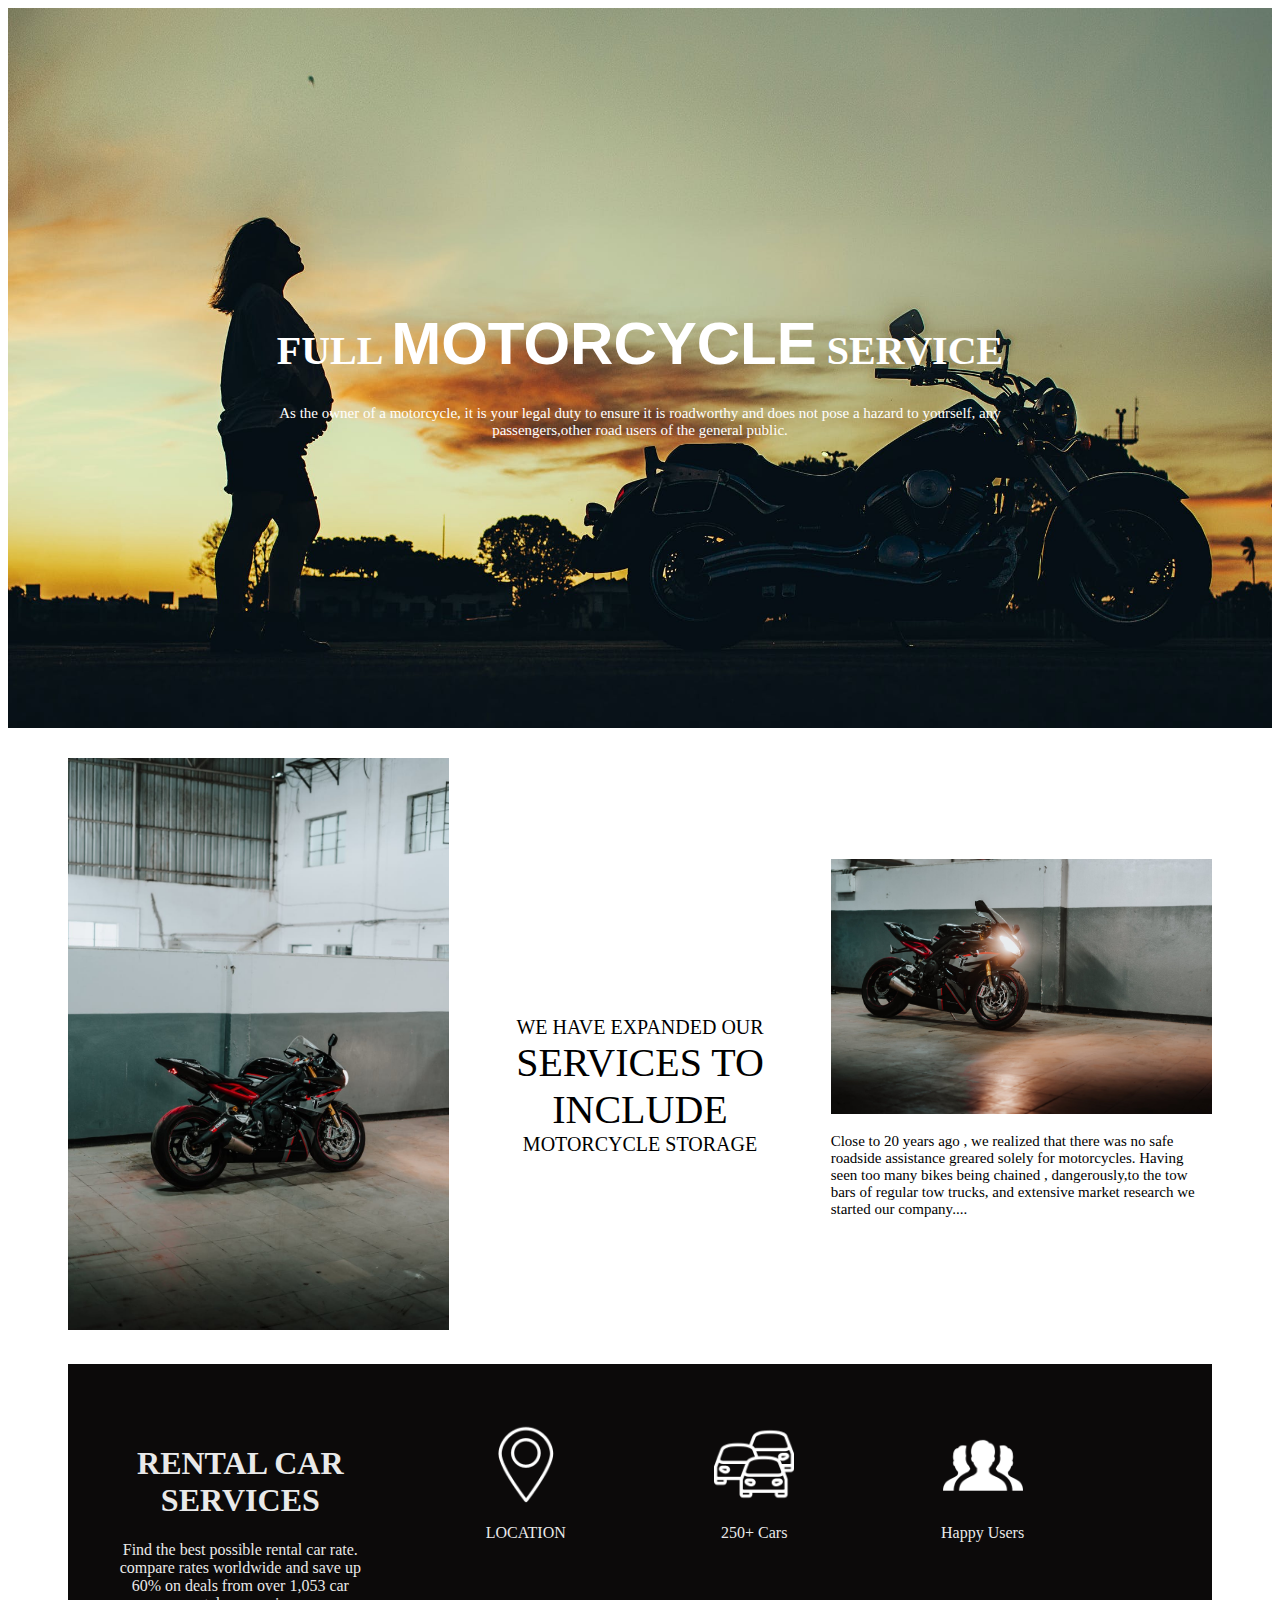
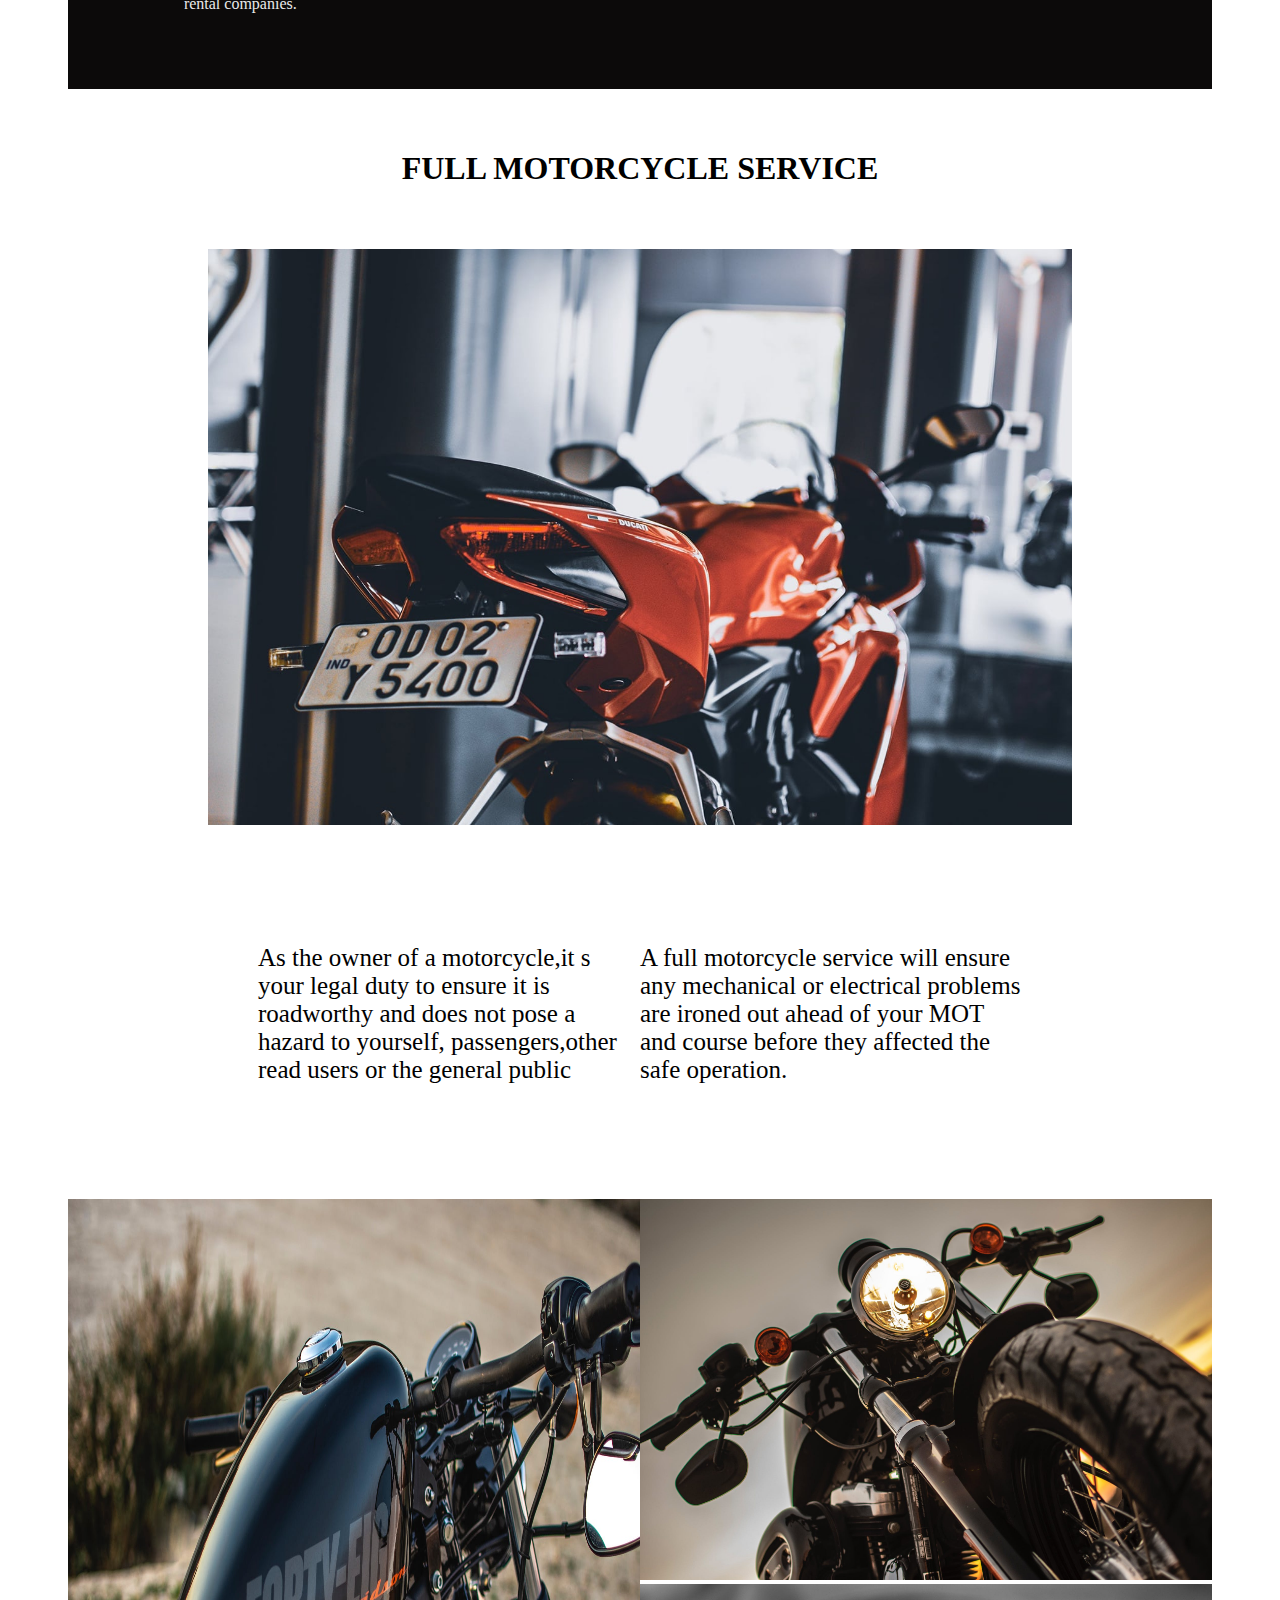
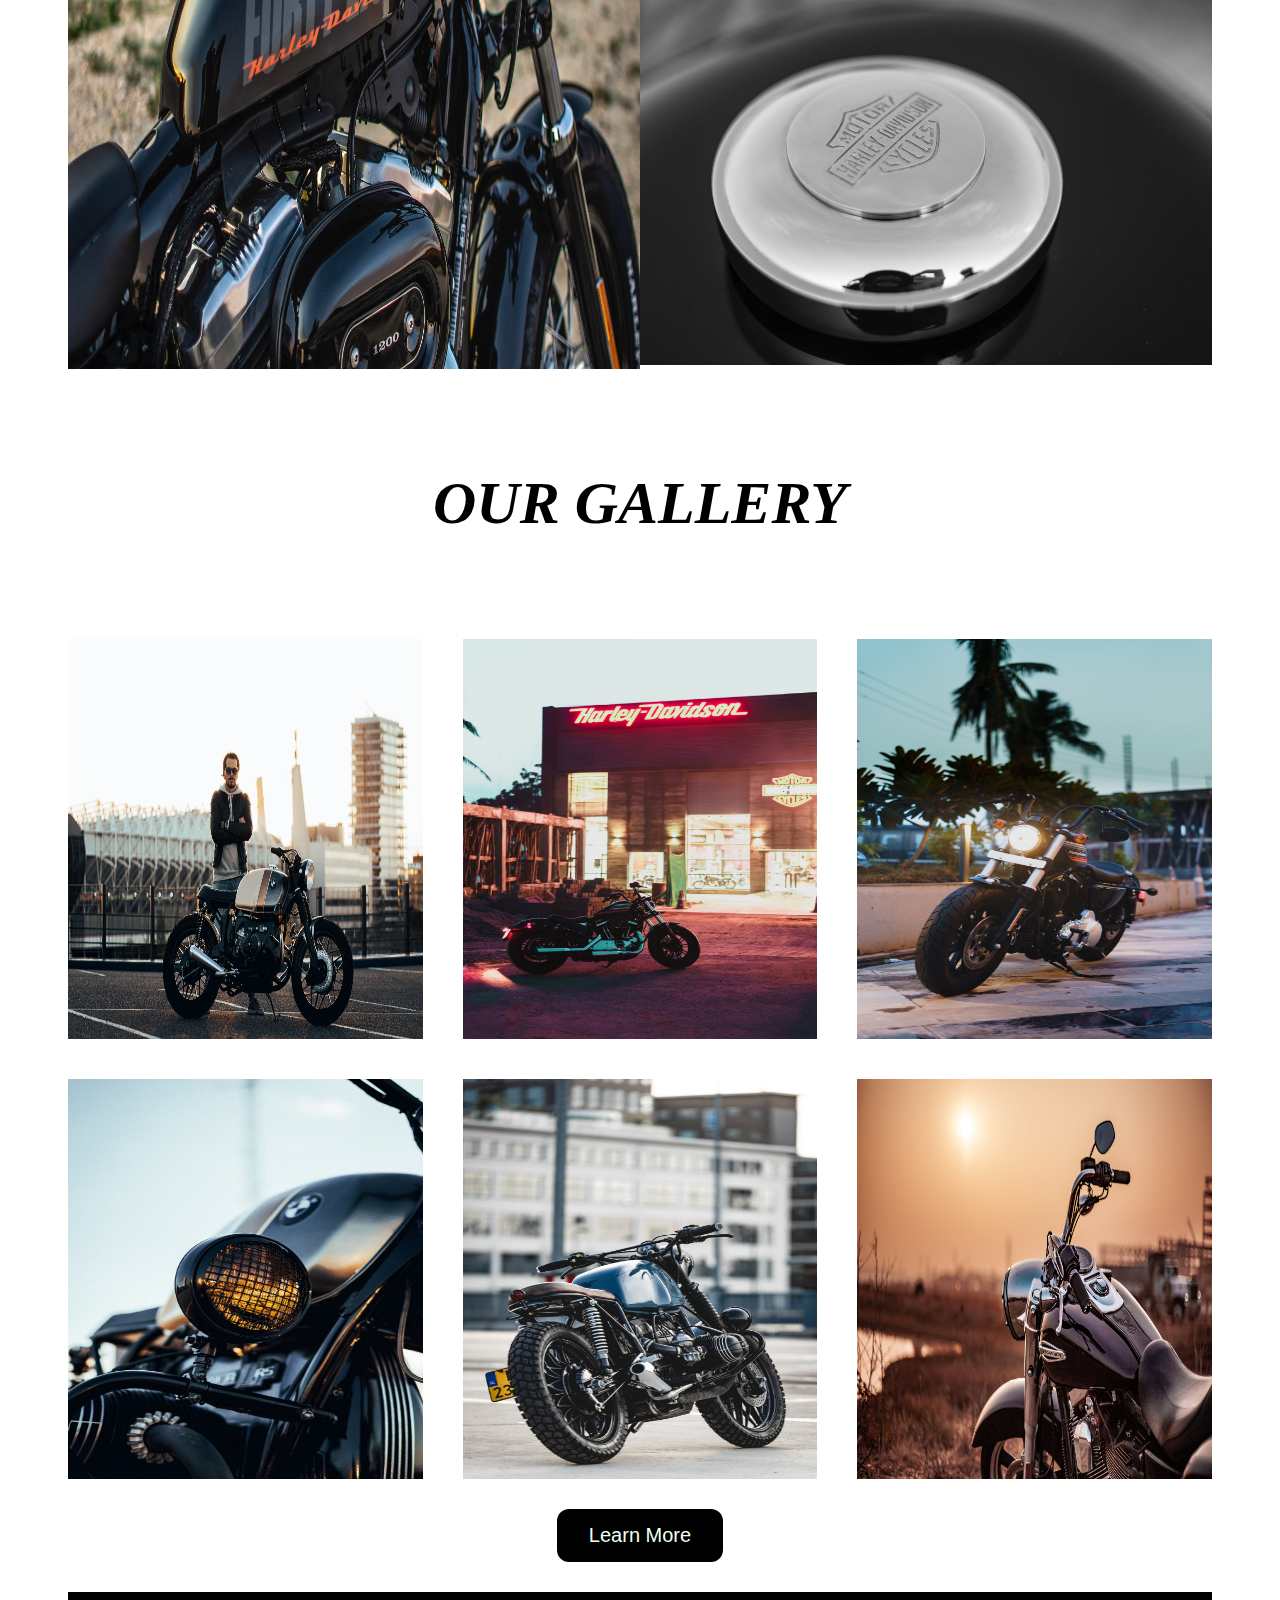
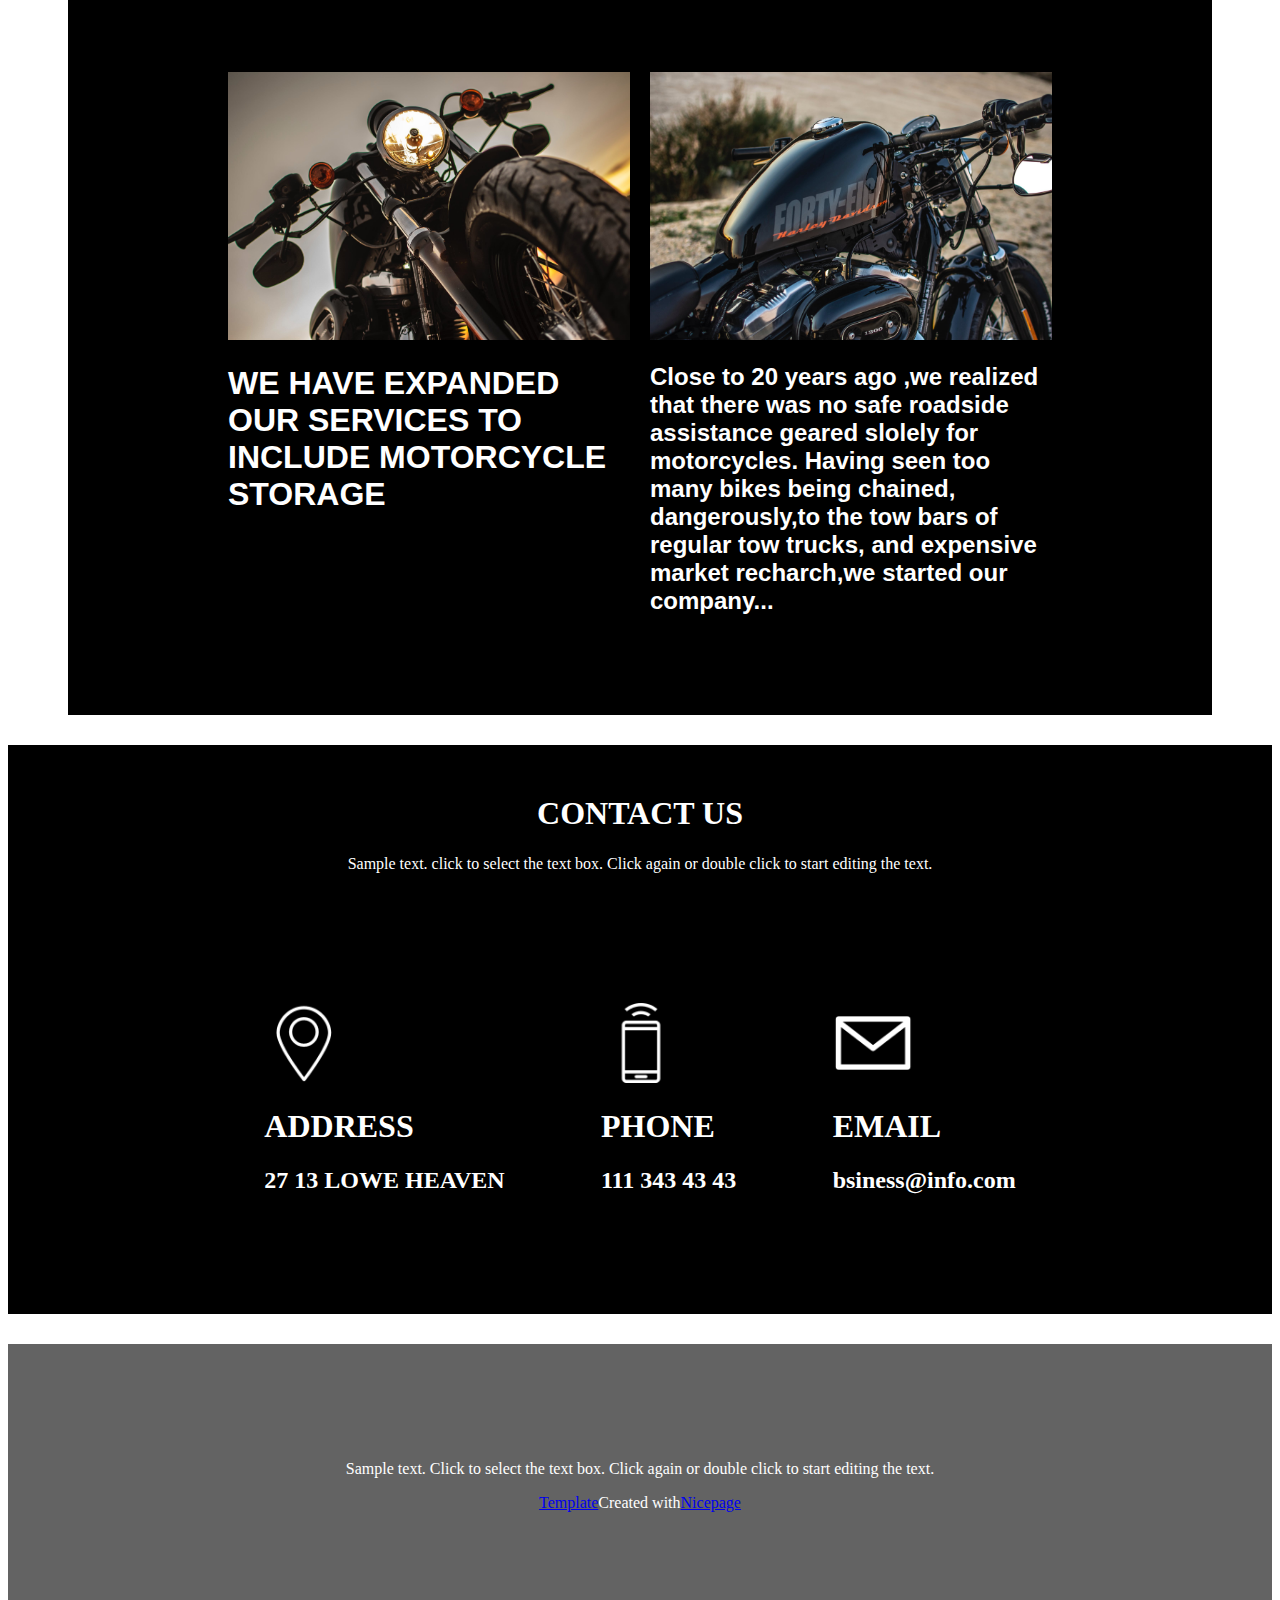
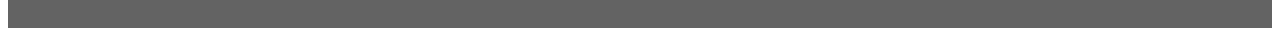
<file: index.html>
<!DOCTYPE html>
<html>
    <head>
        <title>website of motorcycle</title>
        <link rel="stylesheet" href="./style.css" />
    </head>
    <body>
        <div class="main_profile-container">
            <div class="service-text">
                <h1 class="front-size">
                    FULL <span class="text"> MOTORCYCLE</span> SERVICE
                </h1>
                <p class="para-size">
                    As the owner of a motorcycle, it is your legal duty to
                    ensure it is roadworthy and does not pose a hazard to
                    yourself, any passengers,other road users of the general
                    public.
                </p>
            </div>
        </div>
        <div class="storage-container">
            <div class="image">
                <img
                    class="bike-image-1"
                    src="./photos/motorcycle.page.bike1.jpeg"
                />
            </div>
            <div>
                <p class="large-font">
                    WE HAVE EXPANDED OUR<span class="text-size-2"
                        >SERVICES TO INCLUDE</span
                    >MOTORCYCLE STORAGE
                </p>
            </div>
            <div class="bike-para">
                <img
                    class="bike-image-2"
                    src="./photos/motorcycle.page.bike2.jpeg"
                />
                <p class="paragraph">
                    Close to 20 years ago , we realized that there was no safe
                    roadside assistance greared solely for motorcycles. Having
                    seen too many bikes being chained , dangerously,to the tow
                    bars of regular tow trucks, and extensive market research we
                    started our company....
                </p>
            </div>
        </div>
        <div class="service-container">
            <div class="heading-fixing">
                <h1 class="service-container-heading">RENTAL CAR SERVICES</h1>
                <p class="service-para">
                    Find the best possible rental car rate. compare rates
                    worldwide and save up 60% on deals from over 1,053 car
                    rental companies.
                </p>
            </div>
            <div class="logo-fixing">
                <div class="location-logo">
                    <img class="first-logo" src="./photos/location white.png" />
                    <p class="service_logo-para1">LOCATION</p>
                </div>
                <div class="car-logo">
                    <img class="second-logo" src="./photos/car white.png" />
                    <p class="service_logo-para2">250+ Cars</p>
                </div>
                <div class="happy-user-logo">
                    <img
                        class="third-logo"
                        src="./photos/happy user white.png"
                    />
                    <p class="service_logo-para3">Happy Users</p>
                </div>
            </div>
        </div>
        <div class="motorcycle_main-container">
            <div class="motorcycle_main-header">
                <h1>FULL MOTORCYCLE SERVICE</h1>
            </div>
            <div class="motorcycle_main-image">
                <img class="image3" src="./photos/motorcycle-page bike3.jpg" />
            </div>
            <div class="motorcycle_main-paragraph">
                <div class="motorcycle_first para">
                    <p>
                        As the owner of a motorcycle,it s your legal duty to
                        ensure it is roadworthy and does not pose a hazard to
                        yourself, passengers,other read users or the general
                        public
                    </p>
                </div>
                <div class="motorcycle_second para">
                    <p>
                        A full motorcycle service will ensure any mechanical or
                        electrical problems are ironed out ahead of your MOT and
                        course before they affected the safe operation.
                    </p>
                </div>
            </div>
        </div>
        <div class="advertisment">
            <div class="advertisement-bike1">
                <img
                    class="super-bike1 flex"
                    src="./photos/motorcycle bike4.jpeg"
                />
            </div>
            <div class="flex-container">
                <div class="advertisement-bike2">
                    <img
                        class="super-bike2 flex"
                        src="./photos/motorcycle bike5.jpeg"
                    />
                </div>
                <div class="advertisement-bike3">
                    <img
                        class="super-bike3 flex"
                        src="./photos/motorcycle bike6.jpeg"
                    />
                </div>
            </div>
        </div>
        <div class="head">
            <h1>OUR GALLERY</h1>
        </div>
        <div class="gallery_main-container">
            <div class="gallery-first">
                <img
                    class="flexbox-images1 image"
                    src="./photos/gallery pic1.jpeg"
                />
            </div>
            <div class="gallery-second">
                <img
                    class="flexbox-images2 image"
                    src="./photos/gallary image2.jpeg"
                />
            </div>
            <div class="gallery-third">
                <img
                    class="flexbox-images3 image"
                    src="./photos/gallery image3.jpeg"
                />
            </div>
            <div class="gallery-fourth">
                <img
                    class="flexbox-images4 image"
                    src="/photos/gallery image4.jpeg"
                />
            </div>
            <div class="gallery-five">
                <img
                    class="flexbox-images5 image"
                    src="/photos/galllery 'image5.jpeg"
                />
            </div>
            <div class="gallery-six">
                <img
                    class="flexbox-images6 image"
                    src="./photos/gallery image6.jpeg"
                />
            </div>
        </div>
        <div class="switch">
            <button
                class="submit"
                type="button"
                onclick="alert('Hello bike lovers!')"
            >
                Learn More
            </button>
        </div>
        <div class="last-container">
            <div class="last-container-image1">
                <img class="last-image1" src="/photos/motorcycle bike5.jpeg" />

                <h1 class="last-para1">
                    WE HAVE EXPANDED OUR SERVICES TO INCLUDE MOTORCYCLE STORAGE
                </h1>
            </div>
            <div class="last-container-image2">
                <img class="last-image2" src="./photos/motorcycle bike4.jpeg" />

                <h2 class="last-para2">
                    Close to 20 years ago ,we realized that there was no safe
                    roadside assistance geared slolely for motorcycles. Having
                    seen too many bikes being chained, dangerously,to the tow
                    bars of regular tow trucks, and expensive market recharch,we
                    started our company...
                </h2>
            </div>
        </div>
        <div class="contact-container">
            <div class="last-heading">
                <h1 class="heading">CONTACT US</h1>
                <p class="paragraph-last">
                    Sample text. click to select the text box. Click again or
                    double click to start editing the text.
                </p>
            </div>
            <div class="flexbox-1-3">
                <div class="location-way">
                    <img
                        class="location icon"
                        src="./photos/location img2.png"
                    />
                    <h1>ADDRESS</h1>
                    <h2>27 13 LOWE HEAVEN</h2>
                </div>
                <div class="phone-way">
                    <img class="phone icon" src="/photos/phone ringing.png" />
                    <h1>PHONE</h1>
                    <h2>111 343 43 43</h2>
                </div>
                <div class="email-way">
                    <img class="email icon" src="./photos/mail image.png" />
                    <h1>EMAIL</h1>
                    <h2>bsiness@info.com</h2>
                </div>
            </div>
        </div>
        <div class="ending-container">
            <p class="ending-para">
                Sample text. Click to select the text box. Click again or double
                click to start editing the text.
            </p>
            <p class="ending-para-2">
                <a href="www.gooogle.com">Template</a>Created with<a
                    href="www.youtube.com"
                    >Nicepage</a
                >
            </p>
        </div>
    </body>
</html>
</file>
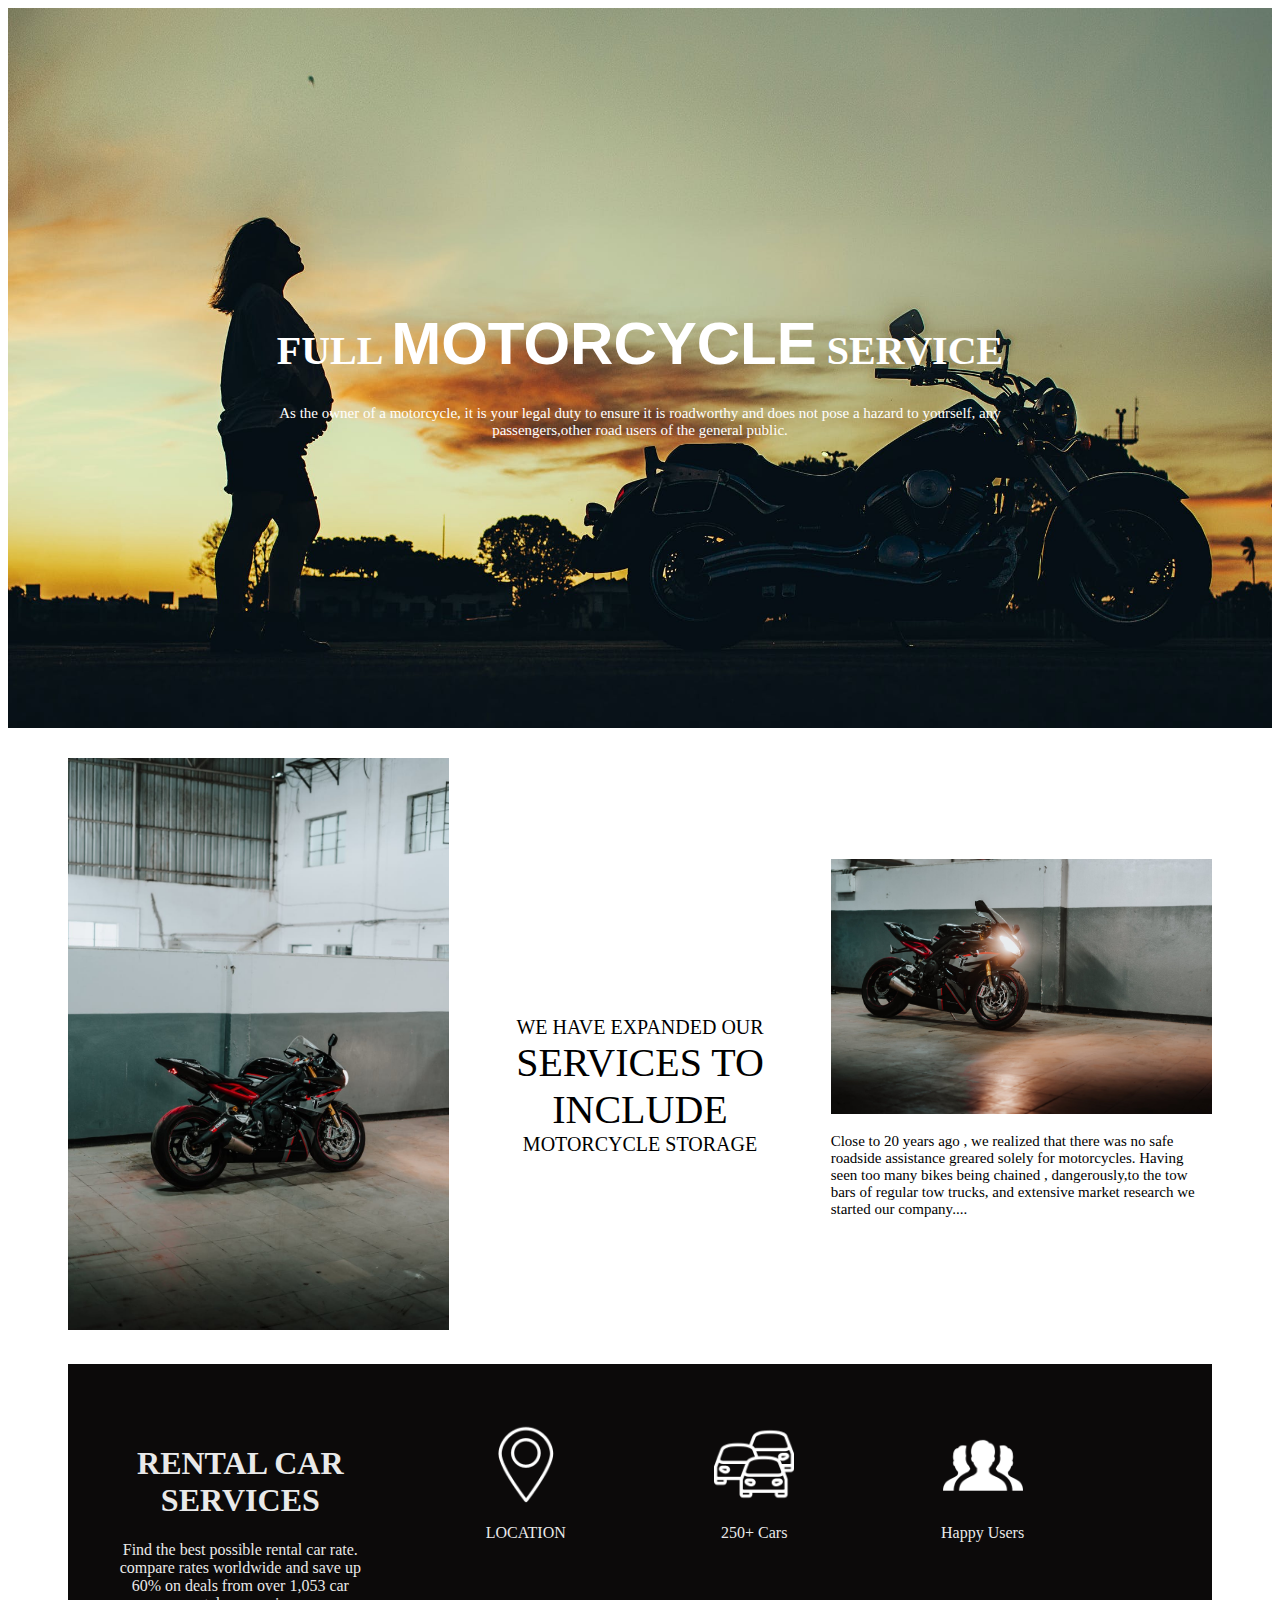
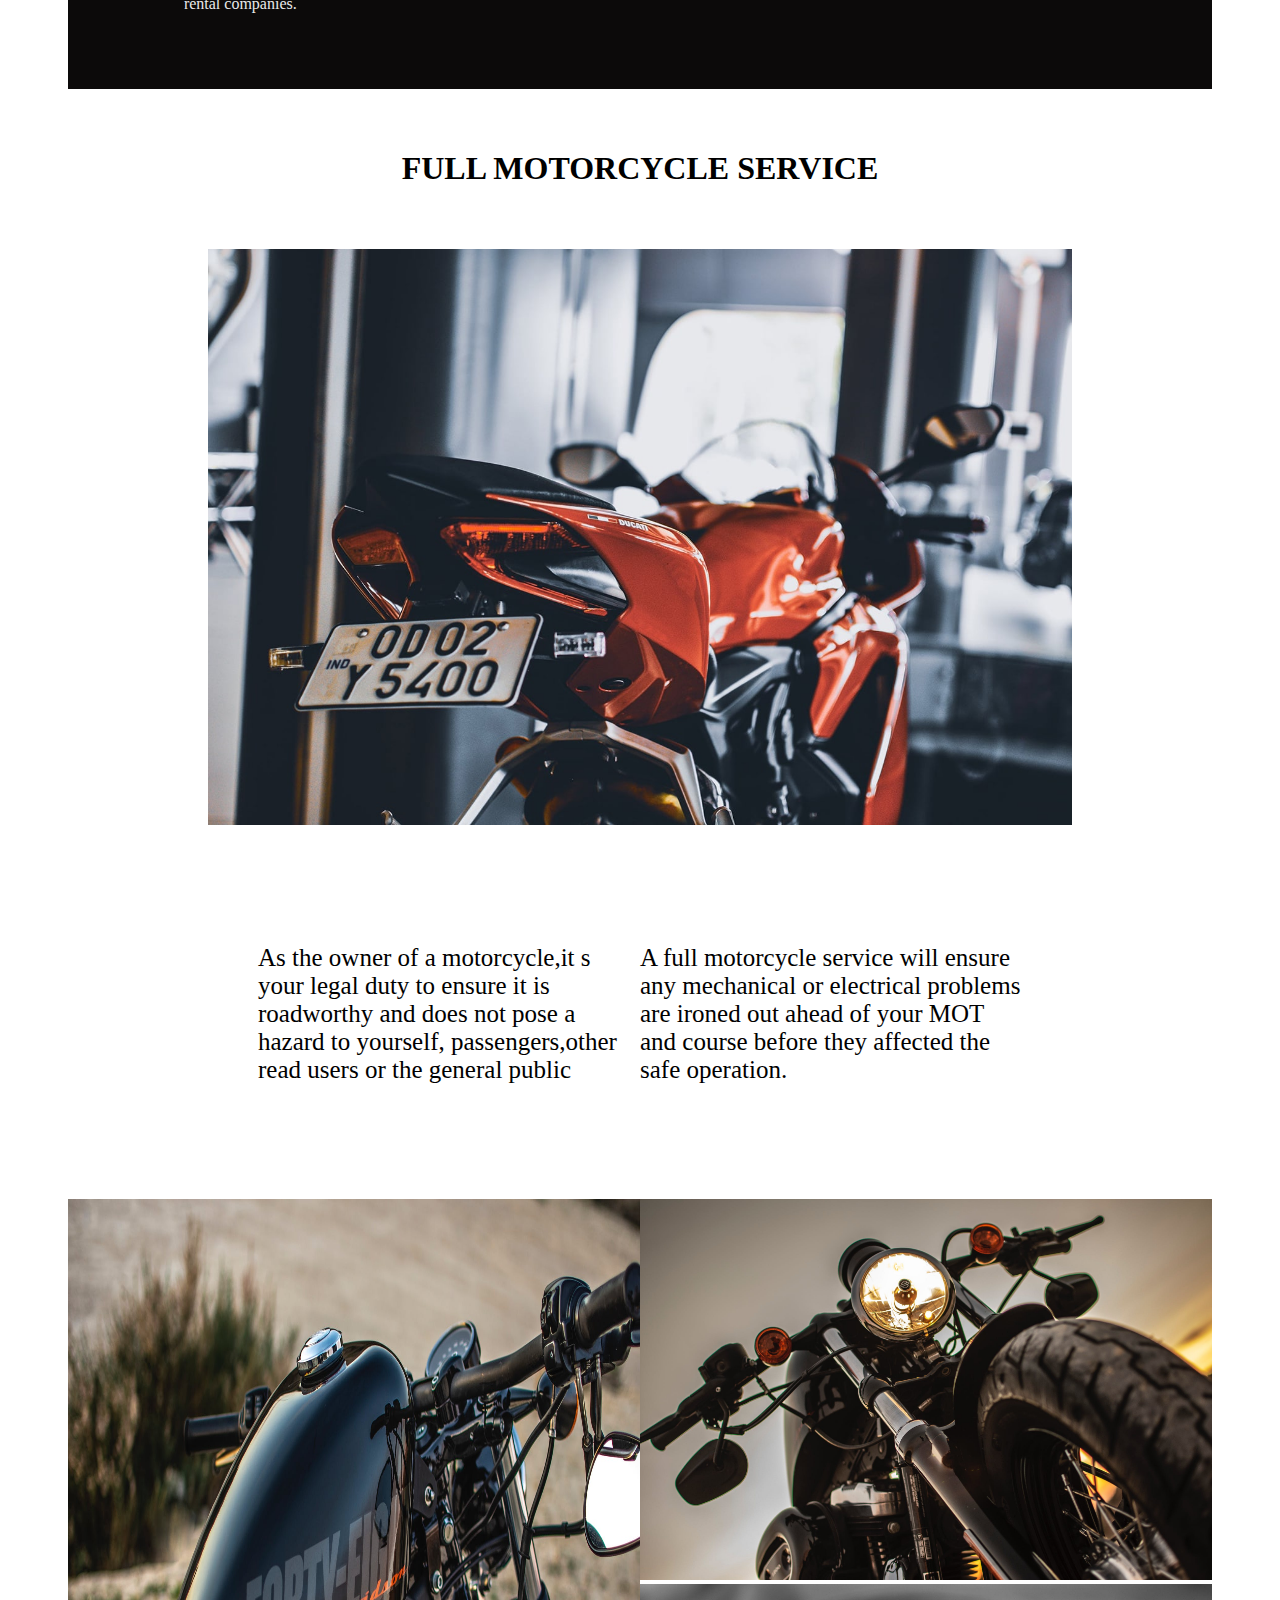
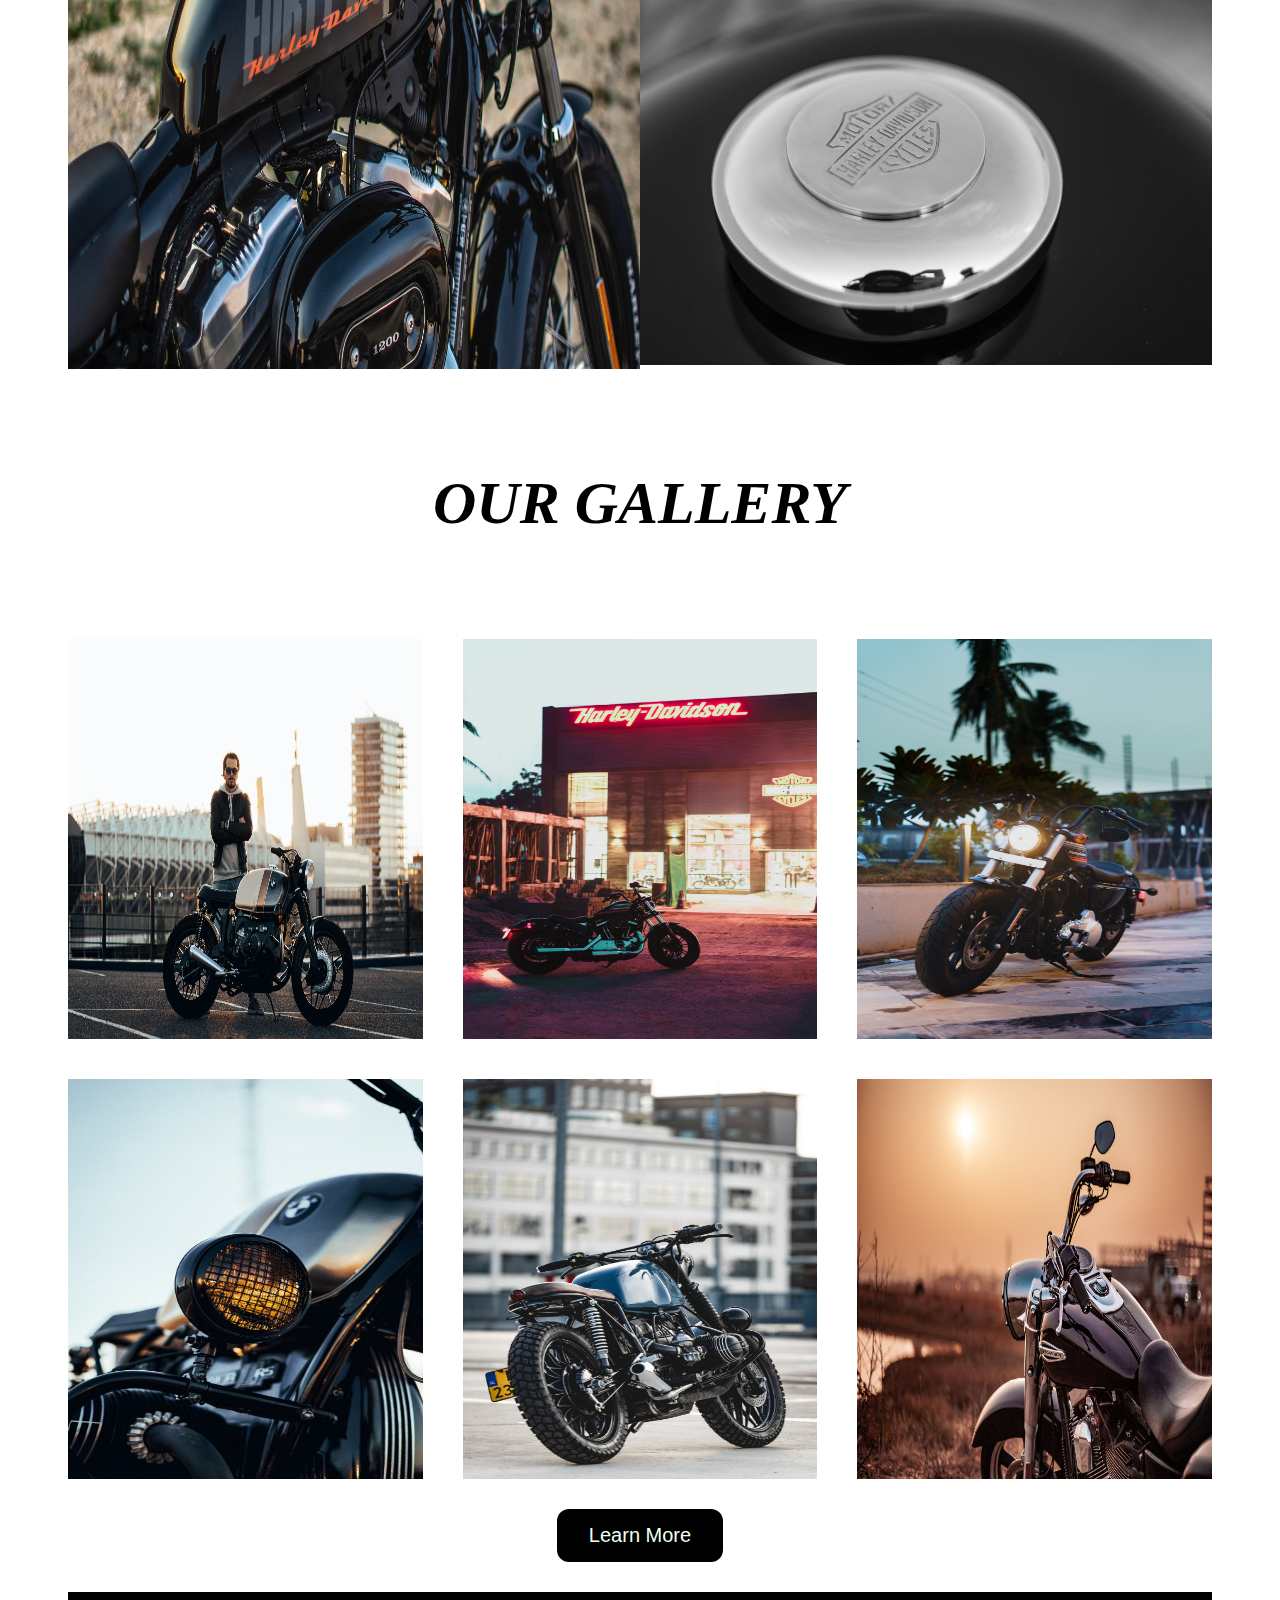
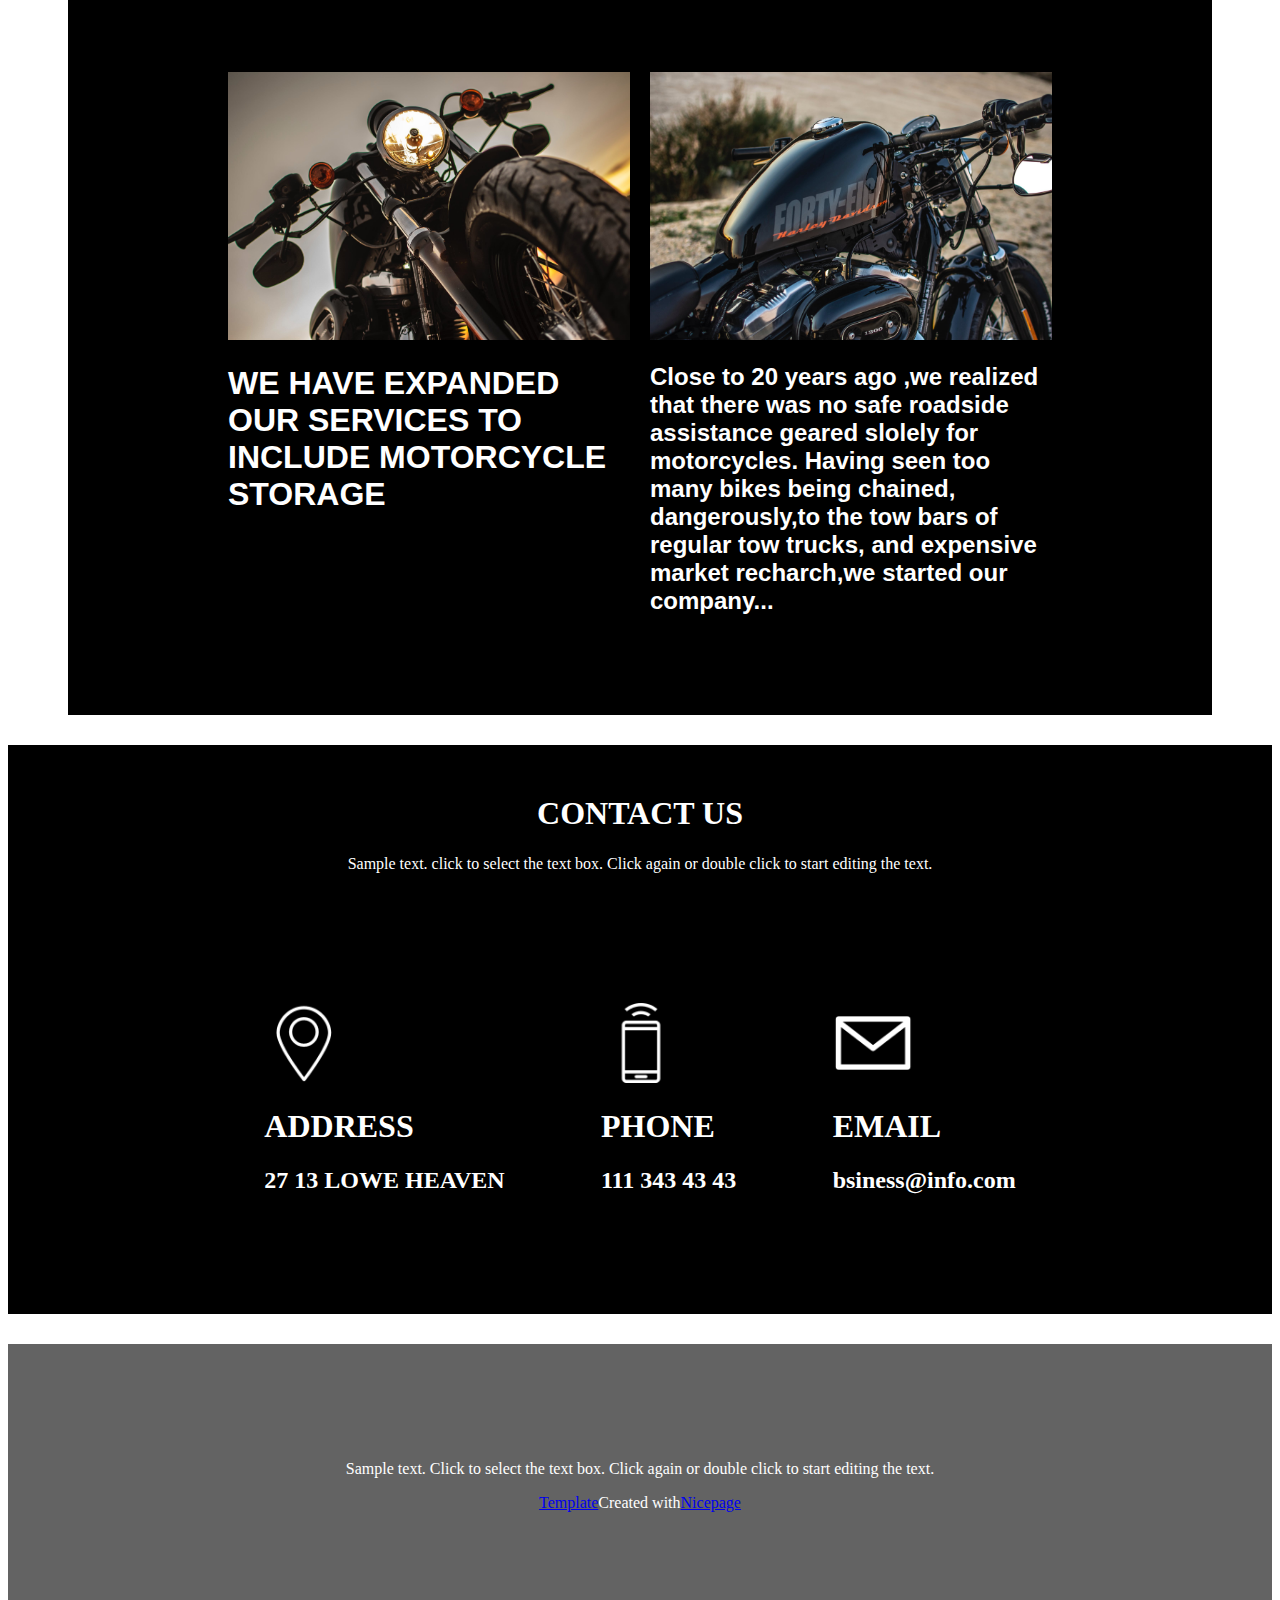
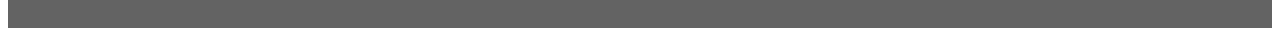
<file: motorcycle.html>
<!DOCTYPE html>
<html>
    <head>
        <title>website of motorcycle</title>
        <link rel="stylesheet" href="motorcycle.css" />
    </head>
    <body>
        <div class="main_profile-container">
            <div class="service-text">
                <h1 class="front-size">
                    FULL <span class="text"> MOTORCYCLE</span> SERVICE
                </h1>
                <p class="para-size">
                    As the owner of a motorcycle, it is your legal duty to
                    ensure it is roadworthy and does not pose a hazard to
                    yourself, any passengers,other road users of the general
                    public.
                </p>
            </div>
        </div>
        <div class="storage-container">
            <div class="image">
                <img
                    class="bike-image-1"
                    src="./photos/motorcycle.page.bike1.jpeg"
                />
            </div>
            <div>
                <p class="large-font">
                    WE HAVE EXPANDED OUR<span class="text-size-2"
                        >SERVICES TO INCLUDE</span
                    >MOTORCYCLE STORAGE
                </p>
            </div>
            <div class="bike-para">
                <img
                    class="bike-image-2"
                    src="./photos/motorcycle.page.bike2.jpeg"
                />
                <p class="paragraph">
                    Close to 20 years ago , we realized that there was no safe
                    roadside assistance greared solely for motorcycles. Having
                    seen too many bikes being chained , dangerously,to the tow
                    bars of regular tow trucks, and extensive market research we
                    started our company....
                </p>
            </div>
        </div>
        <div class="service-container">
            <div class="heading-fixing">
                <h1 class="service-container-heading">RENTAL CAR SERVICES</h1>
                <p class="service-para">
                    Find the best possible rental car rate. compare rates
                    worldwide and save up 60% on deals from over 1,053 car
                    rental companies.
                </p>
            </div>
            <div class="logo-fixing">
                <div class="location-logo">
                    <img class="first-logo" src="./photos/location white.png" />
                    <p class="service_logo-para1">LOCATION</p>
                </div>
                <div class="car-logo">
                    <img class="second-logo" src="./photos/car white.png" />
                    <p class="service_logo-para2">250+ Cars</p>
                </div>
                <div class="happy-user-logo">
                    <img
                        class="third-logo"
                        src="./photos/happy user white.png"
                    />
                    <p class="service_logo-para3">Happy Users</p>
                </div>
            </div>
        </div>
        <div class="motorcycle_main-container">
            <div class="motorcycle_main-header">
                <h1>FULL MOTORCYCLE SERVICE</h1>
            </div>
            <div class="motorcycle_main-image">
                <img class="image3" src="./photos/motorcycle-page bike3.jpg" />
            </div>
            <div class="motorcycle_main-paragraph">
                <div class="motorcycle_first para">
                    <p>
                        As the owner of a motorcycle,it s your legal duty to
                        ensure it is roadworthy and does not pose a hazard to
                        yourself, passengers,other read users or the general
                        public
                    </p>
                </div>
                <div class="motorcycle_second para">
                    <p>
                        A full motorcycle service will ensure any mechanical or
                        electrical problems are ironed out ahead of your MOT and
                        course before they affected the safe operation.
                    </p>
                </div>
            </div>
        </div>
        <div class="advertisment">
            <div class="advertisement-bike1">
                <img
                    class="super-bike1 flex"
                    src="./photos/motorcycle bike4.jpeg"
                />
            </div>
            <div class="flex-container">
                <div class="advertisement-bike2">
                    <img
                        class="super-bike2 flex"
                        src="./photos/motorcycle bike5.jpeg"
                    />
                </div>
                <div class="advertisement-bike3">
                    <img
                        class="super-bike3 flex"
                        src="./photos/motorcycle bike6.jpeg"
                    />
                </div>
            </div>
        </div>
        <div class="head">
            <h1>OUR GALLERY</h1>
        </div>
        <div class="gallery_main-container">
            <div class="gallery-first">
                <img
                    class="flexbox-images1 image"
                    src="./photos/gallery pic1.jpeg"
                />
            </div>
            <div class="gallery-second">
                <img
                    class="flexbox-images2 image"
                    src="./photos/gallary image2.jpeg"
                />
            </div>
            <div class="gallery-third">
                <img
                    class="flexbox-images3 image"
                    src="./photos/gallery image3.jpeg"
                />
            </div>
            <div class="gallery-fourth">
                <img
                    class="flexbox-images4 image"
                    src="/photos/gallery image4.jpeg"
                />
            </div>
            <div class="gallery-five">
                <img
                    class="flexbox-images5 image"
                    src="/photos/galllery 'image5.jpeg"
                />
            </div>
            <div class="gallery-six">
                <img
                    class="flexbox-images6 image"
                    src="./photos/gallery image6.jpeg"
                />
            </div>
        </div>
        <div class="switch">
            <button
                class="submit"
                type="button"
                onclick="alert('Hello bike lovers!')"
            >
                Learn More
            </button>
        </div>
        <div class="last-container">
            <div class="last-container-image1">
                <img class="last-image1" src="/photos/motorcycle bike5.jpeg" />

                <h1 class="last-para1">
                    WE HAVE EXPANDED OUR SERVICES TO INCLUDE MOTORCYCLE STORAGE
                </h1>
            </div>
            <div class="last-container-image2">
                <img class="last-image2" src="./photos/motorcycle bike4.jpeg" />

                <h2 class="last-para2">
                    Close to 20 years ago ,we realized that there was no safe
                    roadside assistance geared slolely for motorcycles. Having
                    seen too many bikes being chained, dangerously,to the tow
                    bars of regular tow trucks, and expensive market recharch,we
                    started our company...
                </h2>
            </div>
        </div>
        <div class="contact-container">
            <div class="last-heading">
                <h1 class="heading">CONTACT US</h1>
                <p class="paragraph-last">
                    Sample text. click to select the text box. Click again or
                    double click to start editing the text.
                </p>
            </div>
            <div class="flexbox-1-3">
                <div class="location-way">
                    <img
                        class="location icon"
                        src="./photos/location img2.png"
                    />
                    <h1>ADDRESS</h1>
                    <h2>27 13 LOWE HEAVEN</h2>
                </div>
                <div class="phone-way">
                    <img class="phone icon" src="/photos/phone ringing.png" />
                    <h1>PHONE</h1>
                    <h2>111 343 43 43</h2>
                </div>
                <div class="email-way">
                    <img class="email icon" src="./photos/mail image.png" />
                    <h1>EMAIL</h1>
                    <h2>bsiness@info.com</h2>
                </div>
            </div>
        </div>
        <div class="ending-container">
            <p class="ending-para">
                Sample text. Click to select the text box. Click again or double
                click to start editing the text.
            </p>
            <p class="ending-para-2">
                <a href="www.gooogle.com">Template</a>Created with<a
                    href="www.youtube.com"
                    >Nicepage</a
                >
            </p>
        </div>
    </body>
</html>
</file>
<file: style.css>
.main_profile-container {
    background-image: url(./photos/motorcycle-page.jpeg);
    height: 80vh;
    background-size: cover;
    background-position: center;
    display: flex;
    flex-direction: column;
    color: white;
    align-items: center;
    justify-content: center;
}
.service-text {
    width: 60%;
    text-align: center;
}
.front-size {
    font-size: 40px;
}
.para-size {
    font-size: 15px;
}
.text {
    font-size: 60px;
    font-family: Verdana, Geneva, Tahoma, sans-serif;
}
.bike-image-1 {
    width: 100%;
}
.bike-image-2 {
    width: 100%;
}
.storage-container {
    display: flex;
}
.large-font {
    font-size: 20px;
    text-align: center;
    justify-content: center;
    display: grid;
    margin-top: 100px;
}
.text-size-2 {
    font-size: 40px;
}
.paragraph {
    font-size: 15px;
}
.storage-container {
    display: grid;
    grid-template-columns: repeat(3, 1fr);
    align-items: center;
    margin: 30px 60px;
}
.image {
    grid-column: 1/2;
    grid-row: 1/-1;
}
.large-font {
    grid-column: 1/3;
    grid-row: 1/2;
}
.bike-image-2 {
    grid-column: 1/2;
    grid-row: 3/4;
}
.paragraph {
    grid-column: 2/3;
    grid-row: 3/4;
}
.first-logo {
    width: 80px;
}
.second-logo {
    width: 80px;
}
.third-logo {
    width: 80px;
}
.service-container {
    display: grid;
    grid-template-columns: 30% 60%;
    background-color: rgb(12, 10, 10);
    color: rgb(233, 233, 233);
    text-align: center;
    padding: 60px 1px;
    margin: 30px 60px;
}
.logo-fixing {
    display: grid;
    grid-template-columns: repeat(3, 1fr);
}
.heading-fixing {
    padding: 0px 50px;
}
.motorcycle_main-header {
    text-align: center;
    padding: 10px;
    text-transform: uppercase;
}
.image3 {
    width: 100%;
}
.motorcycle_main-paragraph {
    display: grid;
    grid-template-columns: repeat(2, 1fr);
}
.motorcycle_main-paragraph {
    padding: 60px 250px;
}
.para {
    font-size: 25px;
}
.motorcycle_main-image {
    margin: 30px 200px;
}
.advertisment {
    display: grid;
    grid-template-columns: repeat(2, 1fr);
    grid-template-rows: repeat(2, 1fx);
}
.flex {
    width: 100%;
    height: 100%;
}
.super-bike1 {
    grid-row: 1/-2;
    grid-column: 1/-1;
}
.advertisment {
    margin: 30px 60px;
}
.image {
    width: 100%;
    height: 100%;
}
.head {
    text-align: center;
    padding: 30px;
    font-style: oblique;
    font-size: 30px;
}
.gallery_main-container {
    display: grid;
    grid-template-columns: repeat(3, 1fr);
    grid-template-rows: repeat(2, 25rem);
    grid-gap: 40px;
    margin: 30px 60px;
}
.submit {
    color: honeydew;
    padding: 15px 32px;
    border: none;
    text-align: center;
    text-decoration: none;
    font-size: 20px;
    margin: 4px px;
    cursor: pointer;
    border-radius: 12px;
    background-color: black;
}
.switch {
    text-align: center;
}
.last-image1 {
    width: 100%;
}
.last-image2 {
    width: 100%;
}
.last-container {
    display: grid;
    grid-template-columns: repeat(2, 1fr);
    background-color: black;
    grid-gap: 20px;
    margin: 30px 60px;
    padding: 5rem 10rem;
    color: white;
}
.last-para1 {
    font-family: Verdana, Geneva, Tahoma, sans-serif;
}
.last-para2 {
    font-family: Verdana, Geneva, Tahoma, sans-serif;
}
.contact-container {
    background-color: black;
    color: white;
}
.icon {
    width: 80px;
}
.flexbox-1-3 {
    display: flex;
    justify-content: space-evenly;
    padding: 100px;
    margin: 30px 60px;
}
.heading {
    text-align: center;
}
.paragraph-last {
    text-align: center;
}
.heading {
    padding: 50px 1px 1px 1px;
}
.ending-container {
    padding: 100px;
    background-color: rgb(99, 99, 99);
    color: white;
    text-align: center;
}
</file>
<file: motorcycle.css>
.main_profile-container {
    background-image: url(./photos/motorcycle-page.jpeg);
    height: 80vh;
    background-size: cover;
    background-position: center;
    display: flex;
    flex-direction: column;
    color: white;
    align-items: center;
    justify-content: center;
}
.service-text {
    width: 60%;
    text-align: center;
}
.front-size {
    font-size: 40px;
}
.para-size {
    font-size: 15px;
}
.text {
    font-size: 60px;
    font-family: Verdana, Geneva, Tahoma, sans-serif;
}
.bike-image-1 {
    width: 100%;
}
.bike-image-2 {
    width: 100%;
}
.storage-container {
    display: flex;
}
.large-font {
    font-size: 20px;
    text-align: center;
    justify-content: center;
    display: grid;
    margin-top: 100px;
}
.text-size-2 {
    font-size: 40px;
}
.paragraph {
    font-size: 15px;
}
.storage-container {
    display: grid;
    grid-template-columns: repeat(3, 1fr);
    align-items: center;
    margin: 30px 60px;
}
.image {
    grid-column: 1/2;
    grid-row: 1/-1;
}
.large-font {
    grid-column: 1/3;
    grid-row: 1/2;
}
.bike-image-2 {
    grid-column: 1/2;
    grid-row: 3/4;
}
.paragraph {
    grid-column: 2/3;
    grid-row: 3/4;
}
.first-logo {
    width: 80px;
}
.second-logo {
    width: 80px;
}
.third-logo {
    width: 80px;
}
.service-container {
    display: grid;
    grid-template-columns: 30% 60%;
    background-color: rgb(12, 10, 10);
    color: rgb(233, 233, 233);
    text-align: center;
    padding: 60px 1px;
    margin: 30px 60px;
}
.logo-fixing {
    display: grid;
    grid-template-columns: repeat(3, 1fr);
}
.heading-fixing {
    padding: 0px 50px;
}
.motorcycle_main-header {
    text-align: center;
    padding: 10px;
    text-transform: uppercase;
}
.image3 {
    width: 100%;
}
.motorcycle_main-paragraph {
    display: grid;
    grid-template-columns: repeat(2, 1fr);
}
.motorcycle_main-paragraph {
    padding: 60px 250px;
}
.para {
    font-size: 25px;
}
.motorcycle_main-image {
    margin: 30px 200px;
}
.advertisment {
    display: grid;
    grid-template-columns: repeat(2, 1fr);
    grid-template-rows: repeat(2, 1fx);
}
.flex {
    width: 100%;
    height: 100%;
}
.super-bike1 {
    grid-row: 1/-2;
    grid-column: 1/-1;
}
.advertisment {
    margin: 30px 60px;
}
.image {
    width: 100%;
    height: 100%;
}
.head {
    text-align: center;
    padding: 30px;
    font-style: oblique;
    font-size: 30px;
}
.gallery_main-container {
    display: grid;
    grid-template-columns: repeat(3, 1fr);
    grid-template-rows: repeat(2, 25rem);
    grid-gap: 40px;
    margin: 30px 60px;
}
.submit {
    color: honeydew;
    padding: 15px 32px;
    border: none;
    text-align: center;
    text-decoration: none;
    font-size: 20px;
    margin: 4px px;
    cursor: pointer;
    border-radius: 12px;
    background-color: black;
}
.switch {
    text-align: center;
}
.last-image1 {
    width: 100%;
}
.last-image2 {
    width: 100%;
}
.last-container {
    display: grid;
    grid-template-columns: repeat(2, 1fr);
    background-color: black;
    grid-gap: 20px;
    margin: 30px 60px;
    padding: 5rem 10rem;
    color: white;
}
.last-para1 {
    font-family: Verdana, Geneva, Tahoma, sans-serif;
}
.last-para2 {
    font-family: Verdana, Geneva, Tahoma, sans-serif;
}
.contact-container {
    background-color: black;
    color: white;
}
.icon {
    width: 80px;
}
.flexbox-1-3 {
    display: flex;
    justify-content: space-evenly;
    padding: 100px;
    margin: 30px 60px;
}
.heading {
    text-align: center;
}
.paragraph-last {
    text-align: center;
}
.heading {
    padding: 50px 1px 1px 1px;
}
.ending-container {
    padding: 100px;
    background-color: rgb(99, 99, 99);
    color: white;
    text-align: center;
}
</file>
